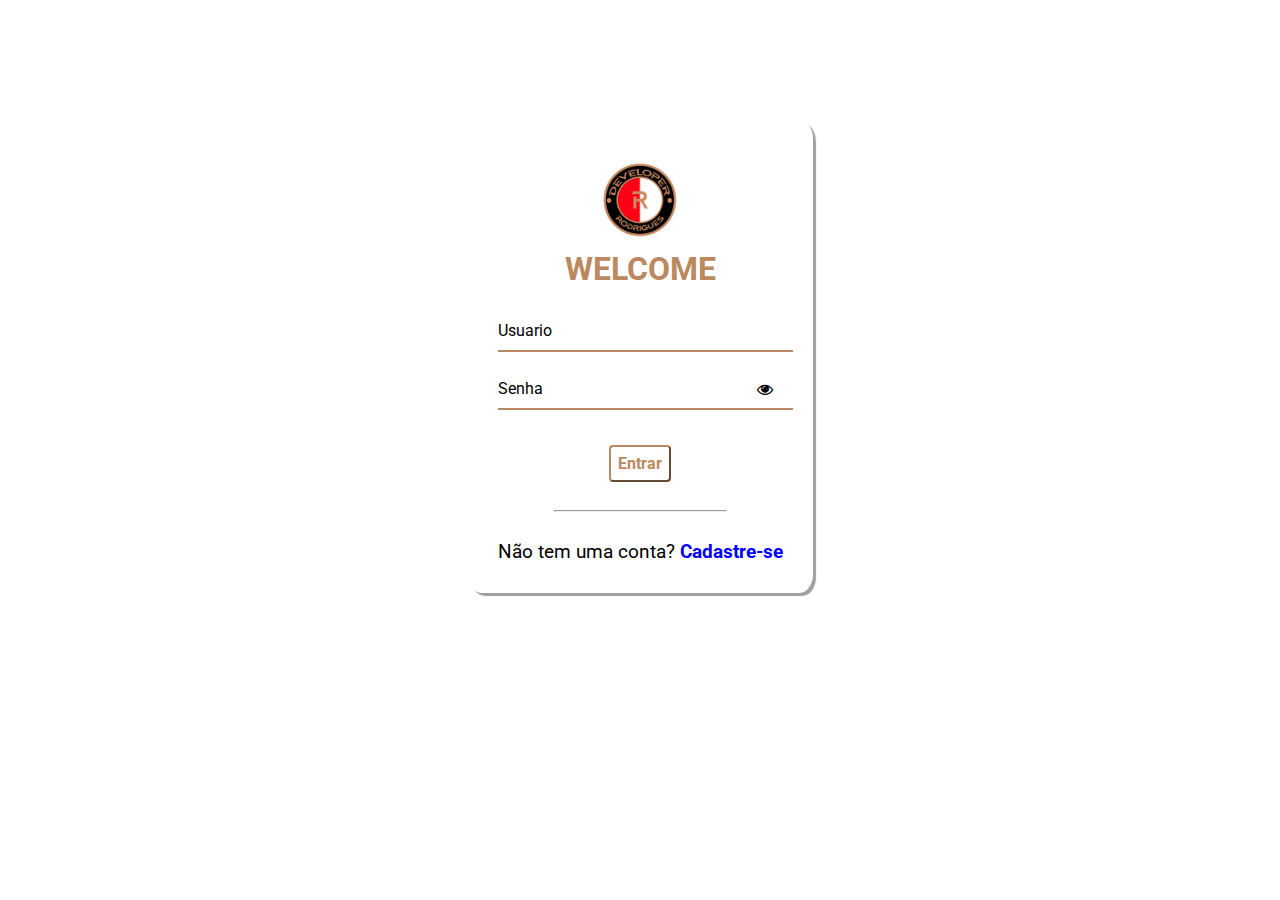
<file: index.html>
<!DOCTYPE html>
<html lang="pt-BR">
<head>
    <meta charset="UTF-8">
    <meta http-equiv="X-UA-Compatible" content="IE=edge">
    <meta name="viewport" content="width=device-width, initial-scale=1.0">
    <link rel="stylesheet" href="https://fonts.googleapis.com/css2?family=Material+Symbols+Outlined:opsz,wght,FILL,GRAD@20..48,100..700,0..1,-50..200" />
    <link rel="shortcut icon" href="images/favicon.ico" type="image/x-icon">
    <link rel="stylesheet" href="css/style.css">
    <title>LOJA TÊNIS</title>
</head>
<body>
    <!--Essa div sera um modelo fixo no qual todo item que for add tera como modelo-->
    <div class="modelo">

        <div class="item--tenis">
            <a href="">
                <div class="img--tenis"><img src="" alt="imagem do item"></div>
                <div class="nome--tenis">--</div>
                <div class="preco--tenis"><strong>R$</strong>--</div>
            </a>
        </div> 
    
        <!--Modelo com o item no carrinho de compras-->
        <div class="item--carrinho">
            <img src="" alt="imagem do item">
            <div class="nome--item--carrinho">--</div>
            <div class="area--quantidade--item--carrinho">
                <button class="menos--item--carrinho">-</button>
                <div class="quantidade--item--carrinho">1</div>
                <button class="mais--item--carrinho">+</button>
            </div>
        </div>
        
    </div>
    <!------------------------------------------------------------------------------->
    <header>
        <nav>
            <div class="div--logo"><img src="images/logo.svg" alt="logo Marca"></div>
            <div class="menu">
                <span class="material-symbols-outlined icon">search</span>
                <span class="material-symbols-outlined icon car">shopping_cart</span><span class="tem--produto--carrinho">¨</span>
                <span class="material-symbols-outlined icon">menu<span>
            </div>
        </nav>
    </header>
    <main>
        <h1>PUMA</h1>
        <div class="area--produtos"></div>
    </main>
    <!--Carrinho de compras-->
    <aside class="carrinho">
        <div class="div--carrinho">
            <div class="close--carrinho"><span class="material-symbols-outlined">close</span></div>
            <h1>Seus Produtos</h1>
            <!--Mudar nome classes-->
            <div class="item--no--carrinho"></div>
            <div class="info--compra">
                <div class="div--valor--item subtotal">
                    <span>Subtotal</span>
                    <span class="valor--item">R$ --</span>
                </div>
                <div class="div--valor--item desconto">
                    <span>Desconto <strong>(-10%)</strong></span>
                    <span class="valor--item">R$ --</span>
                </div>
                <div class="div--valor--item total">
                    <span><strong>Total</strong></span>
                    <span class="valor--item"><strong>R$ --</strong></span>
                </div>
                <button>Finalizar a compra</button>
            </div>
        </div>
    </aside>
    <!--Fim carrinho de compras-->

    <!--Sessão que mostrará mais detalhes ao clicar em um produto, que será possivelmente comprado-->
    <div class="janela--produto--view">
        <div class="janela--produto--body">
            <div class="voltar--home">
                <span class="material-symbols-outlined">
                arrow_back
                </span>
            </div>
            <div class="div--img--produto--view"><img src="" alt="View Produto"></div>
            <div class="info--produto">
                <h1>--</h1> 
                <div class="desc--produto">--</div>                   
            </div>
            <div class="div--preco--produto">
                <div class="preco--produto"><strong>R$</strong>--</div>
            </div>
            <div class="op--tamanho--produto">
                <div class="div--tamanho">Tamanho:</div>
                <div data-key="38" class="tamanho--produto"><span>--</span></div>
                <div data-key="39" class="tamanho--produto"><span>--</span></div>
                <div data-key="40" class="tamanho--produto selecionado"><span>--</span></div>
            </div>
            <div class="area--quantidade--produtos">
                <div class="div--quantidade">Quantidade:</div>
                <button class="quantidade--menos">-</button>
                <div class="quantidade--produtos">1</div>
                <button class="quantidade--mais">+</button>
            </div>
            <button class="button--addCarrinho">Adicionar ao carrinho</button>
            <button class="button--cancelar">Cancelar</button>
        </div>
    </div>
    
    <script src="tenis.js"></script>
    <script src="js/script.js"></script>
    <script src="js/index.js"></script>
    
</body>
</html>
</file>
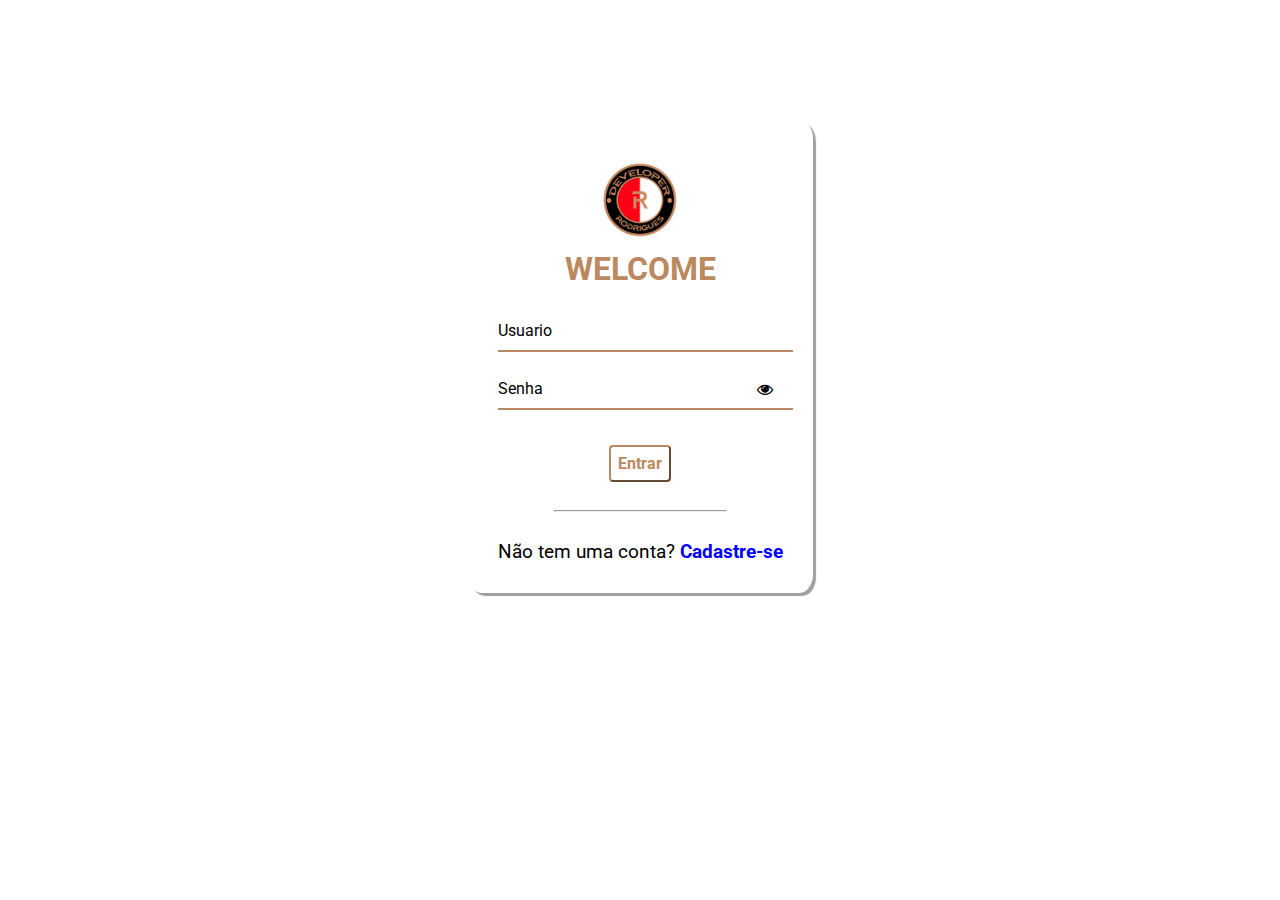
<file: html/signin.html>
<!DOCTYPE html>
<html lang="pt-BR">
  <head>
    <meta charset="UTF-8" />
    <meta http-equiv="X-UA-Compatible" content="IE=edge" />
    <meta name="viewport" content="width=device-width, initial-scale=1.0" />
    <link
      href="https://fonts.googleapis.com/css2?family=Material+Symbols+Outlined"
      rel="stylesheet"
    />
    <link rel="stylesheet" href="../css/signin.css" />
    <link
      rel="stylesheet"
      href="https://stackpath.bootstrapcdn.com/font-awesome/4.7.0/css/font-awesome.min.css"
    />
    <title>Tela de Login</title>
  </head>
  <body>
    <div class="container">
      <div class="card">
        <div class="img-logo"><img src="../images/img-login.png" alt="" /></div>
        <h1>WELCOME</h1>

        <div id="msgError"></div>

        <div class="label-float">
          <input type="text" id="usuario" paceholder="" required />
          <label id="userLabel" for="usuario">Usuario</label>
        </div>

        <div class="label-float">
          <input type="password" id="senha" paceholder="" required />
          <label id="senhaLabel" for="senha">Senha</label>
          <i class="fa fa-eye" aria-hidden="true"></i>
        </div>

        <div class="justify-center">
          <button onclick="entrar()">Entrar</button>
        </div>

        <div class="justify-center">
          <hr />
        </div>

        <p>
          Não tem uma conta?
          <a href="./signup.html"> Cadastre-se </a>
        </p>
      </div>
    </div>

    <script src="../js/signin.js"></script>
  </body>
</html>
</file>
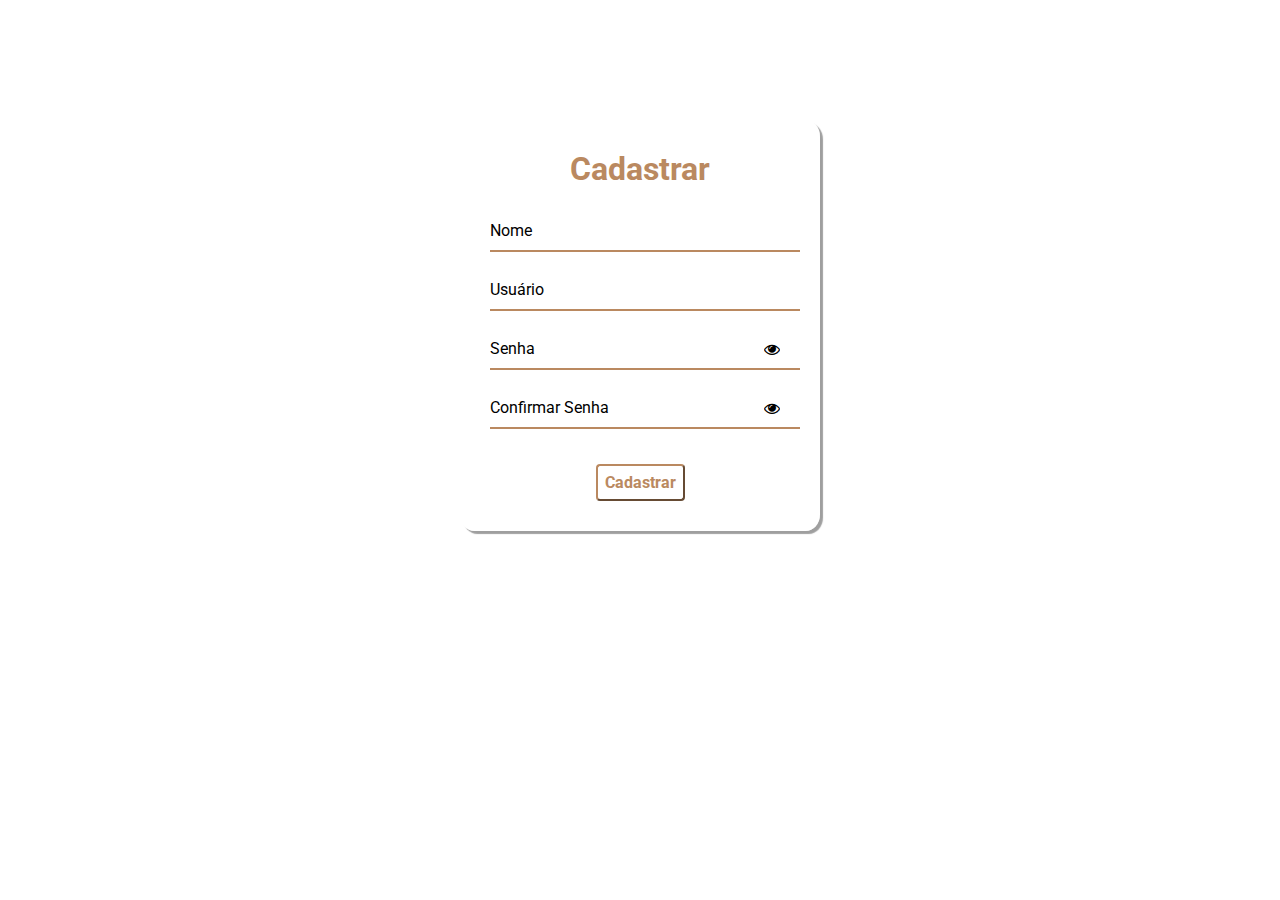
<file: html/signup.html>
<!DOCTYPE html>
<html lang="pt-BR">
<head>
    <meta charset="UTF-8">
    <meta name="viewport" content="width=device-width, initial-scale=1.0">
    <link rel="stylesheet" href="../css/signup.css">
    <link rel="stylesheet" href="https://stackpath.bootstrapcdn.com/font-awesome/4.7.0/css/font-awesome.min.css"/>
    <title>Criar Cadastro</title>
</head>
<body>
    <div class="container">
        <div class="card">
          <h1>Cadastrar</h1>
  
          <div id="msgError"></div>
          <div id="msgSuccess"></div>
  
          <div class="label-float">
            <input type="text" id="nome" placeholder=" " required />
            <label id="labelNome" for="nome">Nome</label>
          </div>
  
          <div class="label-float">
            <input type="text" id="usuario" placeholder=" " required />
            <label id="labelUsuario" for="usuario">Usuário</label>
          </div>
  
          <div class="label-float">
            <input type="password" id="senha" placeholder=" " required />
            <label id="labelSenha" for="senha">Senha</label>
            <i id="verSenha" class="fa fa-eye" aria-hidden="true"></i>
          </div>
  
          <div class="label-float">
            <input type="password" id="confirmSenha" placeholder=" " required />
            <label id="labelConfirmSenha" for="confirmSenha"
              >Confirmar Senha</label
            >
            <i id="verConfirmSenha" class="fa fa-eye" aria-hidden="true"></i>
          </div>
  
          <div class="justify-center">
            <button onclick="cadastrar()">Cadastrar</button>
          </div>
        </div>
    </div>
  
      <script src="../js/signup.js"></script>
</body>
</html>
</file>
<file: css/style.css>
:root{
    --cor0: #ffff;
    --cor1: #000000;
    --cor2: #e7011d;
    --cor3: #ba8960;
}
*{
    box-sizing: border-box;
    margin: 0px;
    padding: 0px;
}
body{
    display: flex;
    min-height: 100vh;
    /*ADICIONAR FONT*/
    background-color: #ededed;
}
.modelo{
    display: none;
}
/*===========================*/
/*===========MODELO==========*/
/*===========================*/
.item--tenis{
    text-align: center;
    max-width: 250px;
    margin: 15px auto 0px auto;
    background-color: #f5f6fa;
}
.item--tenis > a{
    display: flex;
    flex-direction: column;
    align-items: center;
    text-decoration: none;
    box-shadow: 1px 1px 10px rgba(0, 0, 0, 0.26);
    color: #000000;
    background-color: #FAFAFA;
}
.img--tenis{
    width: 160px;
    height: 180px;
    border-bottom: 3px solid var(--cor2);
}
.img--tenis:hover{
    border-bottom: 3px solid var(--cor3);
}
.img--tenis > img{
    width: 100%;
    height: auto;
}
.nome--tenis{
    margin: 10px 0px 5px 0px;
}
.preco--tenis{
    font-size: 15px;
}
.item--carrinho{
    display:  inline-block;
    align-items:center;
    /*display: none;*/
    margin: 5px 5px;
    background-color: #dfdfdf;
    border-radius: 5px;
}
.item--carrinho > img{
    width:103px;
    height:100px;
}
.nome--item--carrinho{
    text-align: center;
}
.area--quantidade--item--carrinho{
    display: flex;
    justify-content: center;
    margin: 5px 0px 10px 0px;
}
.area--quantidade--item--carrinho button{
    width: 25px;
    height: 25px;
    
}
.quantidade--item--carrinho{
    margin: 5px;
}
/*===========================*/
/*===========HEADER==========*/
/*===========================*/
header{
    position: fixed;
    left:0;
    top:0;
    right:0;
    height:60px;
    background-color: var(--cor1);   
}
nav{
    text-align: center;
    margin: 0px 10% 0px 10%;
    margin-top: 10px;

    display:flex; /* none; */
    align-items: center;
    justify-content: space-between; /* flex-end; */ 
}
.menu .icon{
    cursor: pointer;
    color: var(--cor2);
}
.tem--produto--carrinho{
    font-size: 30px;
    color: white;
    display: none;
}
/*===========================*/
/*============MAIN===========*/
/*===========================*/
main{
    flex: 1;
    padding: 20px;
    margin-top: 60px;
}
main > h1{
    border-bottom: 1px solid black;
    text-align: center;
}
.area--produtos{
    display: grid;
    grid-template-columns: repeat(2, 1fr);
}
/*===========================*/
/*===CARRINHO DE COMPRAS=====*/
/*===========================*/
.carrinho{
    width: 0vw;

    font-family:'Hepta Slab', Helvetica, Arial;
    transition:all ease .2s;
    overflow-x:hidden;
    background-color:#f5f6fa;
}
.carrinho.show{
    width: 30vw;
}
.div--carrinho{
    margin-top: 60px;
    padding:10px;

    background-color: #f5f6fa;
}
.div--carrinho > h1{
    text-align: center;
}
.div--carrinho span{
    cursor: pointer;
}
.div--valor--item{
    margin-bottom: 10px;
}
.valor--item{
    float: right;
    /*margin-right: 20px;*/
}
.info--compra > button{
    width: 100%;
    height: 45px;
    cursor: pointer;

    margin-top: 7px;
    border-style: none;
    border-radius: 5px;
    font-size: 1.3em;

    color: #ededed;
    background-color: var(--cor2);
}
/*===========================*/
/*===janela--produto--view===*/
/*===========================*/
.janela--produto--view{
    position: fixed;
    top: 0px;
    bottom: 0px;
    left: 0px;
    right: 0px;
    display: none;
    /*
    align-items: center;
    justify-content: center;
    overflow-y: auto;
    */

    background-color: #FAFAFA;
}
.janela--produto--body{
    display: flex;
    flex-direction: column;
    width: 450px;
    height: 90%;
    margin: 40px auto 0px auto;
    background-color: #FAFAFA;
}
.voltar--home > span{
    font-size: 35px;
    cursor: pointer;
}
.div--img--produto--view{
    flex: 1;
    display: flex;
    justify-content: center;
    align-items: center;
    background-color: #FAFAFA;
}
.div--img--produto--view img{
    width: 360px;
}
.div--preco--produto{
    margin-top: 10px;
    display: flex;
    justify-content: center;
}
.info--produto{
    display: flex;
    justify-content: center;
    align-items: center;
    flex-direction: column;
}
.info--produto .desc--produto{
    font-size: 12px;
    color: #a0a0a0;
}
.op--tamanho--produto{
    margin: 10px 0px 10px 0px;
    height: 40px;
    display: flex;
    justify-content: center;
}
.div--tamanho{
    width: 80px;
    margin-top: 10px;
    text-align: center;
}
.tamanho--produto{
    width: 50px;
    height: 40px;
    margin-left: 2px;
    border: 1px solid black;
    background-color: #ededed;
    cursor: pointer;
}

.tamanho--produto > span{
    margin-top: 10px;
    display: flex;
    justify-content: center;
    align-items: center;
}
.selecionado{
    background-color: #a0a0a0;
}

.area--quantidade--produtos{  
    height: 40px;
    margin-bottom: 5px;
    display: flex;
    justify-content: center; 
    cursor: pointer;
}
.div--quantidade{
    margin-right: 10px;
}
.area--quantidade--produtos button{
    width: 30px;
    cursor: pointer;
}
.quantidade--produtos{
    margin-top: 5px;
    width: 15px;
    text-align: center;
}

.button--addCarrinho{
    height: 50px;
    border-style: none;
    cursor: pointer;
    color: white;
    background-color: var(--cor2);
}
.button--addCarrinho:hover{
    background-color: #a70114;
}
.button--cancelar{
    height: 30px;   
    border-style: none; 
    cursor: pointer;
}
.button--cancelar:active{
    background-color: #a0a0a0c0;
}

@media (max-width:510px) {
    .carrinho.show{
        width: 50vw;
    }
    
}
@media (max-width:703px) {
    .carrinho.show{
        width: 40vw;
    }
}
/*@media (max-width:400px){
    .carrinho {
        width:auto;
        position:fixed;
        left:100vw;
        right:0;
        top:0;
        bottom:0;
        transition: all ease .2s;
    }
    .carrinho.show {
        width:auto;
    }
}*/
@media (min-width:800px) {
    .area--produtos {
        grid-template-columns: repeat(3, 1fr);
    }
}
@media (min-width:1000px) {
    .area--produtos {
        grid-template-columns: repeat(4, 1fr);
    }
    
}
</file>
<file: css/signin.css>
@import url('https://fonts.googleapis.com/css2?family=Roboto:ital,wght@0,100;0,300;0,400;0,500;0,700;0,900;1,100;1,300;1,400;1,500;1,700;1,900&display=swap');

:root{
    --cor0: #ffff;
    --cor1: #000000;
    --cor2: #e7011d;
    --cor3: #ba8960;
}
* {
  margin: 0;
  padding: 0;
  font-family: 'Roboto', sans-serif;
}
.container {
  display: flex;
  justify-content: center;
  width: 100%;
  margin-top: 120px;
}

.card {
  background-color: #ffffff80;
  padding: 30px;
  border-radius: 4%;
  box-shadow: 3px 3px 1px 0px #00000060
}
.img-logo{
    display: flex;
}
.img-logo > img{
    width: 100px;
    margin: auto;
}
h1{
  text-align: center;
  margin-bottom: 20px;
  color: var(--cor3)
}

.label-float input{
  width: 100%;
  padding: 5px 5px;
  display: inline-block;
  border: 0;
  border-bottom: 2px solid var(--cor3);
  background-color: transparent;
  outline: none;
  min-width: 180px;
  font-size: 16px;
  transition: all .3s ease-out;
  border-radius: 0;
  
}

.label-float{
  position: relative;
  padding-top: 13px;
  margin-top: 5%;
  margin-bottom: 5%;
}

.label-float input:focus{
  border-bottom: 2px solid var(--cor1);
}

.label-float label{
  color: var(--cor1);
  pointer-events: none;
  position: absolute;
  top: 0;
  left: 0;
  margin-top: 13px;
  transition: all .3s ease-out;
}

.label-float input:focus + label,
.label-float input:valid + label{
  font-size: 13px;
  margin-top: 0;
  color: var(--cor1)
}

button{
  background-color: transparent;
  border-color: var(--cor3);
  color: var(--cor3);
  padding: 7px;
  font-weight: bold;
  font-size: 12pt;
  margin-top: 20px;
  border-radius: 4px;
  cursor: pointer;
  outline: none;
  transition: all .4s ease-out;
}

button:hover{
  background-color: var(--cor1);
  color: #fff;
}

.justify-center{
  display: flex;
  justify-content: center;
}

hr{
  margin-top: 10%;
  margin-bottom: 10%;
  width: 60%;
}

p{
  font-size: 14pt;
  text-align: center;
}

a{
  color: blue;
  font-weight: bold;
  text-decoration: none;
  transition: all .3s ease-out;
}

a:hover{
  color: #272262;
}

.fa-eye{
  position: absolute;
  top: 15px;
  right: 10px;
  cursor: pointer;
}

 #msgError{
  text-align: center;
  color: #ff0000;
  background-color: #ffbbbb;
  padding: 10px;
  border-radius: 4px;
  display: none;
}
</file>
<file: css/signup.css>
@import url('https://fonts.googleapis.com/css2?family=Roboto:ital,wght@0,100;0,300;0,400;0,500;0,700;0,900;1,100;1,300;1,400;1,500;1,700;1,900&display=swap');

:root{
  --cor0: #ffff;
  --cor1: #000000;
  --cor2: #e7011d;
  --cor3: #ba8960;
}
* {
  margin: 0;
  padding: 0;
  font-family: 'Roboto', sans-serif;
}
.container {
  display: flex;
  justify-content: center;
  width: 100%;
  margin-top: 120px;
}

.card {
  background-color: #ffffff80;
  padding: 30px;
  border-radius: 4%;
  box-shadow: 3px 3px 1px 0px #00000060;
  width: 300px;
}

h1{
  text-align: center;
  margin-bottom: 20px;
  color: var(--cor3)
}

.label-float input{
  width: 100%;
  padding: 5px 5px;
  display: inline-block;
  border: 0;
  border-bottom: 2px solid var(--cor3);
  background-color: transparent;
  outline: none;
  min-width: 180px;
  font-size: 16px;
  transition: all .3s ease-out;
  border-radius: 0;
  
}

.label-float{
  position: relative;
  padding-top: 13px;
  margin-top: 5%;
  margin-bottom: 5%;
}

.label-float input:focus{
  border-bottom: 2px solid var(--cor1);
}

.label-float label{
  color: var(--cor1);
  pointer-events: none;
  position: absolute;
  top: 0;
  left: 0;
  margin-top: 13px;
  transition: all .3s ease-out;
}

.label-float input:focus + label,
.label-float input:valid + label{
  font-size: 13px;
  margin-top: 0;
  color: var(--cor1)
}

button{
  background-color: transparent;
  border-color: var(--cor3);
  color: var(--cor3);
  padding: 7px;
  font-weight: bold;
  font-size: 12pt;
  margin-top: 20px;
  border-radius: 4px;
  cursor: pointer;
  outline: none;
  transition: all .4s ease-out;
}

button:hover{
  background-color: var(--cor1);
  color: #fff;
}

.justify-center{
  display: flex;
  justify-content: center;
}

.fa-eye{
  position: absolute;
  top: 15px;
  right: 10px;
  cursor: pointer;
  color: var(--cor1);
}

#msgError{
  text-align: center;
  color: #ff0000;
  background-color: #ffbbbb;
  padding: 10px;
  border-radius: 4px;
  display: none;
}

#msgSuccess{
  text-align: center;
  color: #00bb00;
  background-color: #bbffbe;
  padding: 10px;
  border-radius: 4px;
  display: none;
}
</file>
